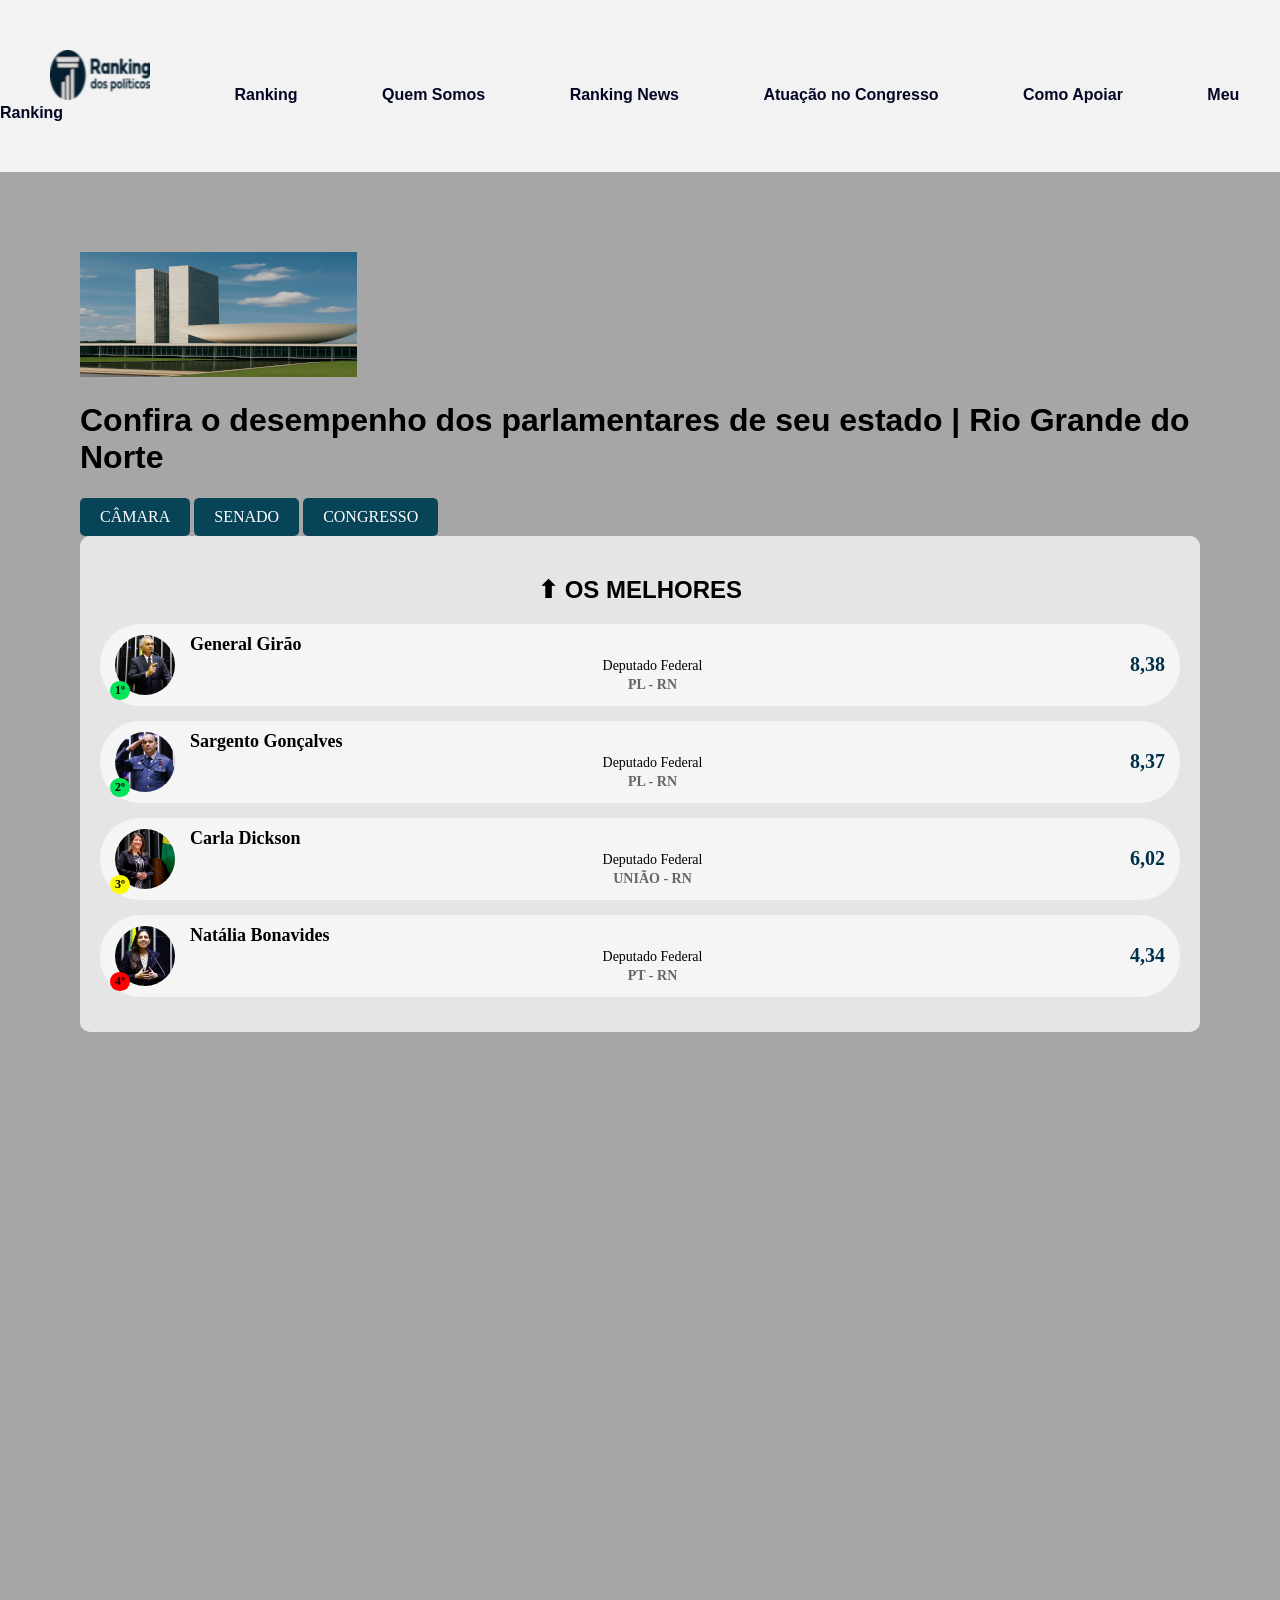
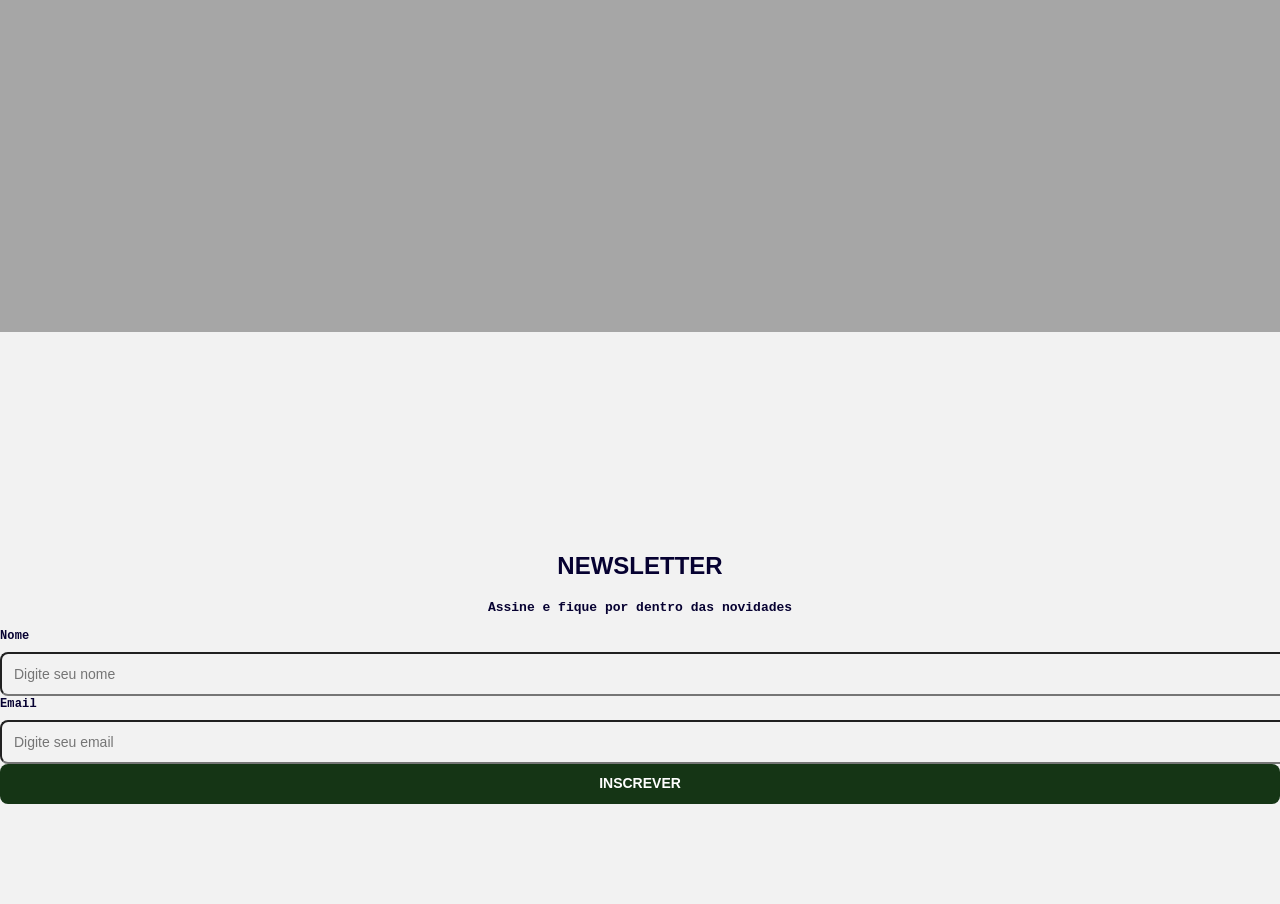
<file: index.html>
<!DOCTYPE html>
<html lang="pt-br">
<head>
    <meta charset="UTF-8">
    <meta name="viewport" content="width=device-width, initial-scale=1.0">
    <title>PROJETO</title>
    <link rel="stylesheet" href="style.css">
    <link rel="shortcut icon" type="image/x-icon" href="img/positivo.png">
</head>
<body>
    <div class="header">
        <span class="nav"><a href="index.html"><img src="img/polite.png" alt=""></a></span>
        <span class="nav"><a href="index.html">Ranking</a></span>
        <span class="nav"><a href="index.html">Quem Somos</a></span>
        <span class="nav"><a href="index.html">Ranking News</a></span>
        <span class="nav"><a href="index.html">Atuação no Congresso</a></span>
        <span class="nav"><a href="index.html">Como Apoiar</a></span>
        <span class="nav"><a href="index.html">Meu Ranking</a></span>
     </div>
      <div class="main">
        <div id="img"><img src="img/imagem ct.png" alt="banner"></div>
          <div>
              <h1>Confira o desempenho dos parlamentares de seu estado | Rio Grande do Norte</h1>
          </div>
          <div>
              <a href="index.html" id="um">CÂMARA</a>
              <a href="index.html" id="dois">SENADO</a>
              <a href="index.html" id="tres">CONGRESSO</a>
          </div>
          <div>
            <div class="ranking-section">
                <h2>⬆ OS MELHORES</h2>
                <a href="1/page001.html" class="politician-card">
                  <div class="img-container">
                    <img src="img/girao.jpg" alt="General Girão">
                    <span class="posicao primeiro">1º</span>
                  </div>
                  <div class="info">
                    <h3>General Girão</h3>
                    <p>Deputado Federal</p>
                    <p class="partido">PL - RN</p>
                  </div>
                  <div class="pontuacao">8,38</div>
                </a>
            
                <a href="2/page002.html" class="politician-card">
                  <div class="img-container">
                    <img src="img/sargento.jpg" alt="Sargento Gonçalves">
                    <span class="posicao primeiro">2º</span>
                  </div>
                  <div class="info">
                    <h3>Sargento Gonçalves</h3>
                    <p>Deputado Federal</p>
                    <p class="partido">PL - RN</p>
                  </div>
                  <div class="pontuacao">8,37</div>
                </a>
                <a href="3/page003.html" class="politician-card">
                    <div class="img-container">
                      <img src="img/dickson.jpg" alt="Carla Dickson">
                      <span class="posicao terceiro">3º</span>
                    </div>
                    <div class="info">
                      <h3>Carla Dickson</h3>
                      <p>Deputado Federal</p>
                      <p class="partido">UNIÃO - RN</p>
                    </div>
                    <div class="pontuacao">6,02</div>
                  </a>
                  <a href="4/page004.html" class="politician-card">
                    <div class="img-container">
                      <img src="img/bonavides.jpg" alt="Natália Bonavides">
                      <span class="posicao quarto">4º</span>
                    </div>
                    <div class="info">
                      <h3>Natália Bonavides</h3>
                      <p>Deputado Federal</p>
                      <p class="partido">PT - RN</p>
                    </div>
                    <div class="pontuacao">4,34</div>
                  </a>
            </div>
          </div>
      </div>
     <div class="footer">
        <h2 id="letra">NEWSLETTER</h2>
        <p>Assine e fique por dentro das novidades</p>
        <div>
            <label for="name" class="nome">
                Nome
            </label>
            <div>
                <input id="name" type="text" required placeholder="Digite seu nome">
            </div>
            <div>
                <label for="email" class="mail">
                    Email
                </label>
                <div>
                    <input id="email" type="text" required placeholder="Digite seu email">
                </div>
                <div>
                    <button id="button" type="submit">INSCREVER</button>
                </div>
            </div>
        </div>
     </div>
</body>
</html>
</file>
<file: style.css>
@charset "UTF-8";
body {
    margin: 0;
    padding: 0;
    box-sizing: border-box;
}
.header {
    background-color: #F2F2F2;
    color: rgb(4, 2, 31);
    font-weight: bold;
    width: 100%;
    padding-bottom: 50px;
    padding-top: 50px;
    font-family: Arial, Helvetica, sans-serif;
    margin: 0%;
}
#img {
    padding: 0%;
    align-items: center;
    justify-content: center;
}
.main {
    background-color: #A6A6A6;
    color: black;
    margin: 0 auto;
    padding: 80px;
    max-width: 1200px;
    min-height: 1600px;
}
.nav {
    width: 100%;
    padding-left: 50px;
    padding-right: 30px;
    cursor: pointer;
}
.footer {
    background-color: #F2F2F2;
    color: rgb(6, 1, 49);
    font-weight: bolder;
    width: 100%;
    min-height: 100px;
    padding-top: 200px;
    padding-bottom: 100px;
    font-family: monospace;
    margin: 0%;
}
a {
    color: rgb(3, 6, 37);
    text-decoration: none;
}
h1{
    font-family: Arial, Helvetica, sans-serif
}
h2{
    font-style: normal;
    font-family: Arial, Helvetica, sans-serif;
}
#letra {
    text-align: center;
    top: 50px;     
    left: 100px;
}
p{
    text-align: center;
    font-family: 'Times New Roman', Times,;
}
#um {
    display: inline-block;
    padding: 10px 20px;
    background-color: #084458;
    color: white;
    text-decoration: none;
    border-radius: 5px;
    font-size: 16px;
    cursor: pointer;
}
#dois {
    display: inline-block;
    padding: 10px 20px;
    background-color: #084458;
    color: white;
    text-decoration: none;
    border-radius: 5px;
    font-size: 16px;
    cursor: pointer;
}
#tres {
    display: inline-block;
    padding: 10px 20px;
    background-color: #084458;
    color: white;
    text-decoration: none;
    border-radius: 5px;
    font-size: 16px;
    cursor: pointer;
}
.nome {
    display: inline-block;
    margin-bottom: .5rem;
    font-size: 12px;
    font-style: normal;
    font-weight: 600;
    line-height: 16px;
    letter-spacing: .144px;
}
.mail {
    display: inline-block;
    margin-bottom: .5rem;
    font-size: 12px;
    font-style: normal;
    font-weight: 600;
    line-height: 16px;
    letter-spacing: .144px
}
#button {
    width: 100%;
    display: flex;
    padding: 8px 12px;
    flex-direction: column;
    justify-content: center;
    align-items: center;
    border-radius: 8px;
    background-color: rgb(21, 53, 21);
    color: white;
    text-align: center;
    font-size: 14px;
    font-style: normal;
    font-weight: 600;
    line-height: 23.8px;
    border: none;
    outline: none;
    cursor: pointer;
}
#name {
    width: 100%;
    padding: 12px;
    border-radius: 8px;
    outline: none;
    background-color: transparent;
    font-size: 14px;
    color: var(transparent);
    border: 1px var(grey);
}
#email {
    width: 100%;
    padding: 12px;
    border-radius: 8px;
    outline: none;
    background-color: transparent;
    font-size: 14px;
    color: var(transparent);
    border: 1px var(grey);
}
.ranking-section {
    max-width: 1600px;
    background-color: #e5e5e5;
    padding: 20px;
    border-radius: 10px;
  }
  
  .ranking-section h2 {
    text-align: center;
    font-size: 24px;
    margin-bottom: 20px;
  }
  
  .politician-card {
    display: flex;
    align-items: center;
    background-color: #f5f5f5;
    margin-bottom: 15px;
    padding: 10px 15px;
    border-radius: 40px;
    text-decoration: none;
    color: #000;
    transition: background-color 0.2s;
  }

  .politician-card:hover {
    background-color: #e0e0e0;
  }
  
  .img-container {
    position: relative;
    width: 60px;
    height: 60px;
    flex-shrink: 0;
  }
  
  .img-container img {
    width: 100%;
    height: 100%;
    border-radius: 50%;
    object-fit: cover;
  }
  
  .posicao {
    position: absolute;
    bottom: -5px;
    left: -5px;
    background-color: green;
    color: white;
    font-weight: bold;
    font-size: 12px;
    padding: 2px 5px;
    border-radius: 50px;
  }
  
  .primeiro {
    background-color: #00e457;
    color: #000;
  }
  .terceiro {
    background-color: #f8f808;
    color: #000;
  }
  .quarto {
    background-color: #ff0000;
    color: #000;
  }
  
  .info {
    flex-grow: 1;
    padding: 0 15px;
  }
  
  .info h3 {
    margin: 0;
    font-size: 18px;
  }
  
  .info p {
    margin: 3px 0;
    font-size: 14px;
  }
  
  .partido {
    font-weight: bold;
    color: #666;
  }
  
  .pontuacao {
    font-size: 20px;
    font-weight: bold;
    color: #003049;
  }
</file>
